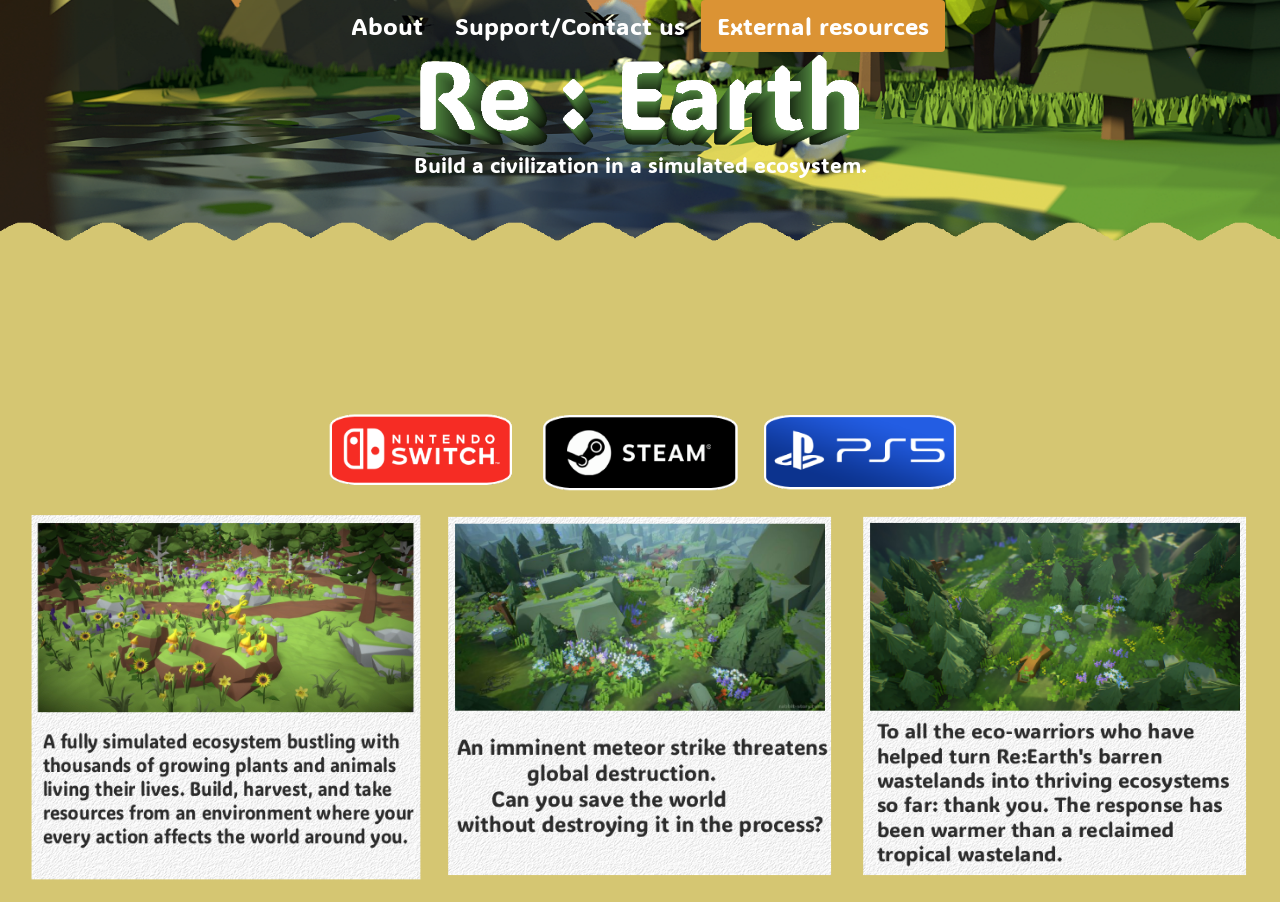
<file: index.html>
<!DOCTYPE html>
<html lang="en">
<head>
    <meta charset="UTF-8">
    <meta name="viewport" content="width=device-width, initial-scale=1.0">
    <title>Re:Earth</title>
    <link rel="preconnect" href="https://fonts.googleapis.com">
    <link rel="preconnect" href="https://fonts.gstatic.com" crossorigin>
    <link href="https://fonts.googleapis.com/css2?family=ADLaM+Display&display=swap" rel="stylesheet">
    <link rel="stylesheet" href="https://www.w3schools.com/w3css/4/w3.css">
    <link rel="stylesheet" href="style.css">
</head>
<body>
<div class="page">
    <div class="w3-top w3-center"> <!-- This is the code for the nav bar -->
      <div class="w3-bar" id="myNavbar">
        <a href="About.html" class="w3-bar-item w3-button" style="color: white;">About</a>

        <div class="dropdown">
          <button class="dropbtn"><i class="fa fa-user"></i> External resources</button>
          <div class="dropdown-content">
            <a href="https://www.chivecharities.nz/charity-type/environmental">Chive charities</a>
            <a href="https://www.onepercentcollective.org/charity/sustainable-coastlines">Sustainable coastlines</a>
            <a href="https://hopenz.org.nz/">Hope NZ</a>
          </div>
        </div>

        <a href="Support_Contact.html" class="w3-bar-item w3-button" style="color: white;"><i class="fa fa-th"></i> Support/Contact us</a>
      </div>
    </div>

    <div id="Logo-container" > <!-- Code for the logo -->
        <img src="images/Re_Earth_Logo.png" class="Logo" alt="Re-Earth-logo">
    </div>

    <div class=" w3-center w3-xlarge w3-container"> <!-- Text under the logo -->
        <p style="position: relative; top: -21px; font-size: 21px;">Build a civilization in a simulated ecosystem.</p>
    </div>

    <img src="images/BG-image_2.png" class="BG-image" alt="Background image"> <!-- These two images are the background image and lumpy thing in the front -->

    <img src="images/Diving_bar.png" class="Divider" alt="Sandy divider">

    <div class="button-row"> <!-- The row of clickable buttons -->
        <a href="https://www.nintendo.com/au/nintendo-eshop/?srsltid=AfmBOooNH5ndlp10lnuTW0T6DVHtIelOV6CK5hHVCsimKVdeHz7NZEo8" target="_blank" class="img-button">
            <img src="images/Nintendo-button.png" alt="Nintendo button">
        </a>

        <a href="https://store.steampowered.com/" target="_blank" class="img-button">
            <img src="images/Steam-button.png" alt="Steam button">
        </a>

        <a href="https://store.playstation.com/en-nz/category/113be60d-9fbb-4bc4-8d9e-c5169a776019/1" target="_blank" class="img-button">
            <img src="images/PS5-button.png" alt="PS5 button">
        </a>
    </div>

    <div class="image-row"> <!-- The row of gameplay images -->
        <img src="images/Description_1.png" class="image" alt="Gameplay image1">
        <img src="images/Description_2.png" class="image" alt="Gameplay image2">
        <img src="images/Description_3.png" class="image" alt="Gameplay image3">
    </div>
</div>
</body>
</html>
</file>
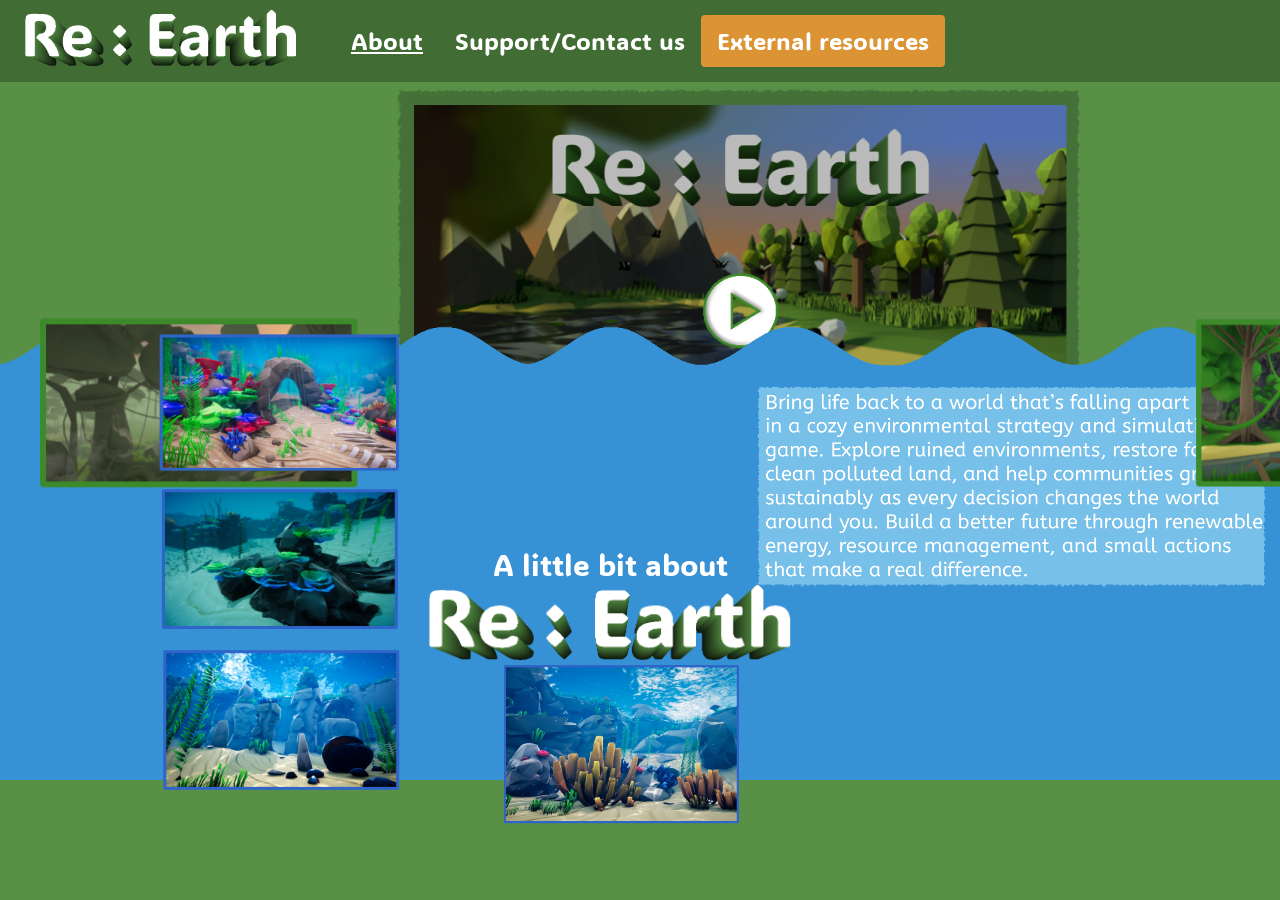
<file: About.html>
<!DOCTYPE html>
<html lang="en">
<head>
    <meta charset="UTF-8">
    <meta name="viewport" content="width=device-width, initial-scale=1.0">
    <title>Re:Earth About</title>
    <link rel="preconnect" href="https://fonts.googleapis.com">
    <link rel="preconnect" href="https://fonts.gstatic.com" crossorigin>
    <link href="https://fonts.googleapis.com/css2?family=ADLaM+Display&display=swap" rel="stylesheet">
    <link rel="stylesheet" href="https://www.w3schools.com/w3css/4/w3.css">
    <link rel="stylesheet" href="style-about.css">
</head>
<body>
<div class="w3-top bg-nav-green"> <!-- Code for the nav bar -->

  <div class="w3-bar custom-nav-flex" id="myNavbar">

    <div class="nav-zone-left">
      <a href="index.html" class="w3-bar-item w3-button nav-left-btn"><img src="images/Small-Logo.png" alt="Small Logo" class="img-logo"></a>
    </div>

    <div class="nav-zone-center">
      <a href="About.html" class="w3-bar-item" style="color: white;">About</a>
      <a href="Support_Contact.html" class="w3-bar-item w3-button" style="color: white;"><i class="fa fa-th"></i> Support/Contact us</a>
      <div class="dropdown">
           <button class="dropbtn"><i class="fa fa-user"></i> External resources</button>
           <div class="dropdown-content">
                <a href="https://www.chivecharities.nz/charity-type/environmental">Chive charities</a>
                <a href="https://www.onepercentcollective.org/charity/sustainable-coastlines">Sustainable coastlines</a>
                <a href="https://hopenz.org.nz/">Hope NZ</a>
           </div>
      </div>
    </div>

   <div class="nav-zone-right"></div>
  </div>
</div>

<img src="images/Fake_Vid_withtrail.png" class="Vid" alt="Re:Earth trailer video"> <!-- Three images are for the fake video, the about text, and the blue water background-->

<img src="images/About_Text.png" class="About_Text" alt="About text">

<div class=" w3-center w3-xlarge w3-container"> <!-- Text under the logo -->
    <p style="position: relative; top: 0.4em; left: -1em; font-size: 30px;">A little bit about</p>
</div>

<div id="Logo-container" > <!-- Code for the logo -->
    <img src="images/Re_Earth_Logo.png" class="Logo" alt="Re-Earth-logo">
</div>

<!-- images -->
<img src="images/Page2_image1.png" class="firstimage" alt="Gameplay image 1">

<img src="images/Page2_image2.png" class="secondimage" alt="Gameplay image 2">

<img src="images/Page2_image6.png" class="sixthimage" alt="Gameplay image 6">

<div class="image-row"> <!-- The row of gameplay images -->
    <img src="images/Page2_image3.png" class="image" alt="Gameplay image 3">
    <img src="images/Page2_image4.png" class="image" alt="Gameplay image 4">
    <img src="images/Page2_image5.png" class="image" alt="Gameplay image 5">
</div>

<img src="images/BlueBG-drop.png" class="Divider" alt="Blue waves backdrop">

</body>
</html>
</file>
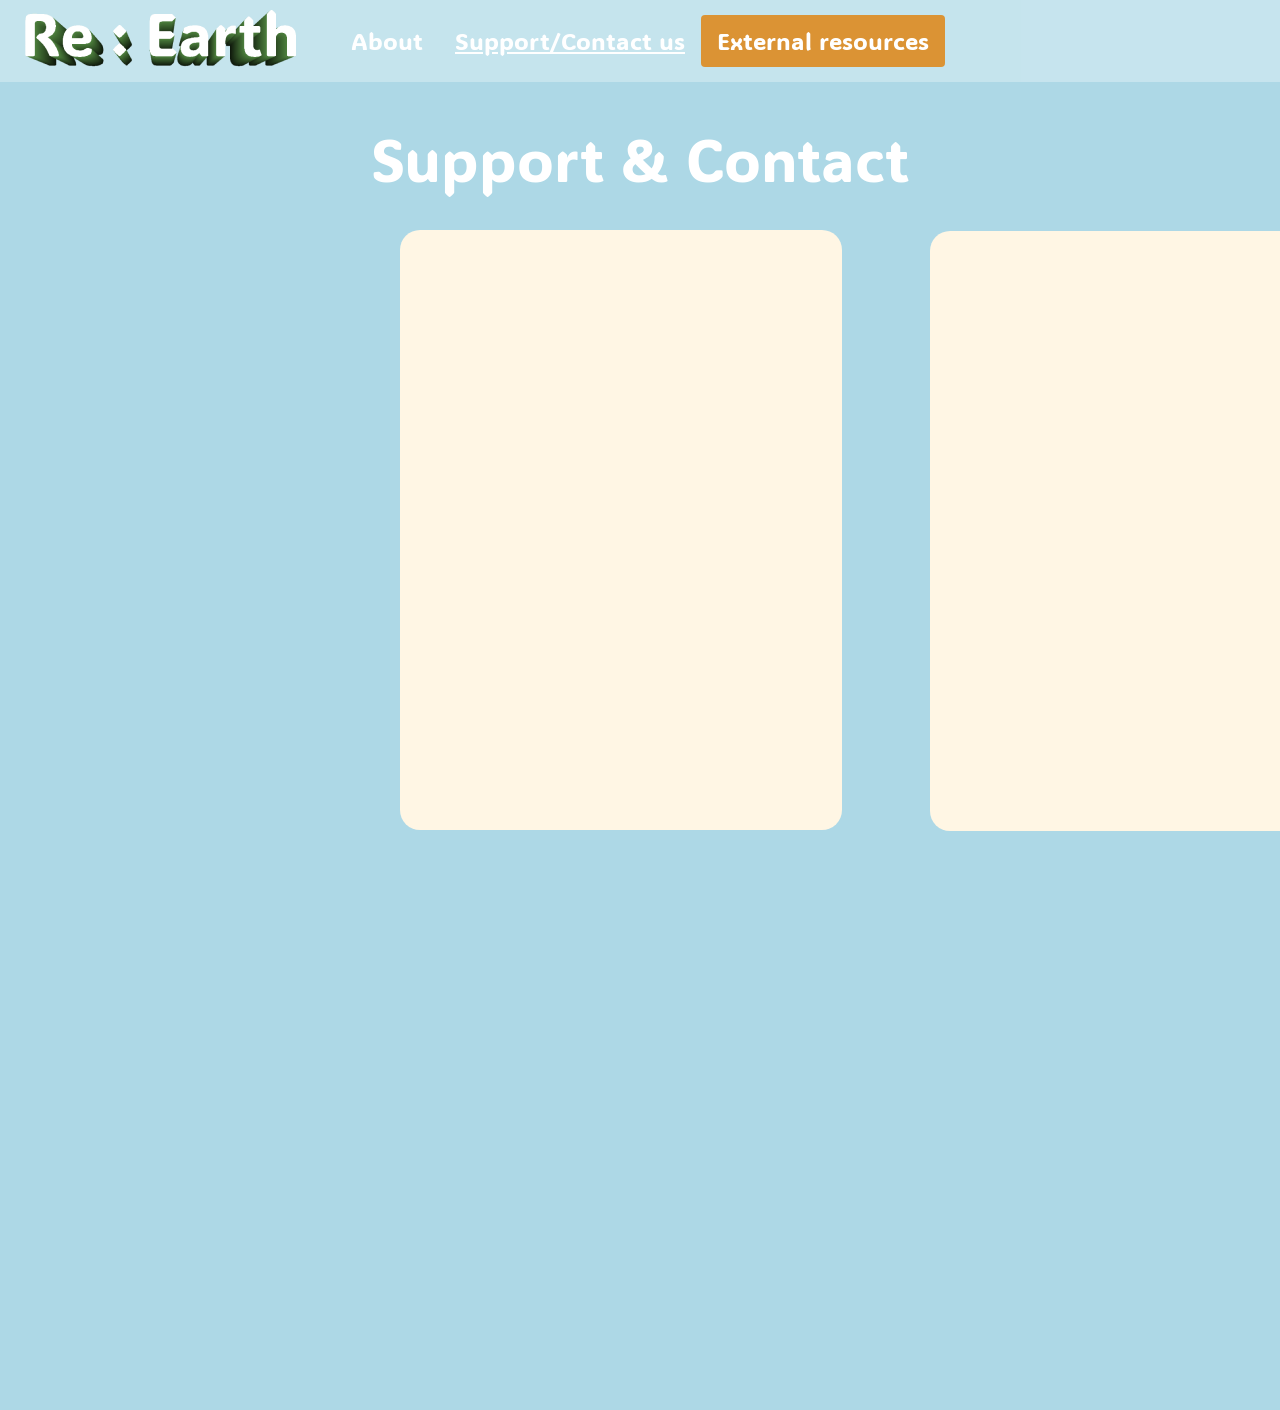
<file: Support_Contact.html>
<!DOCTYPE html>
<html lang="en">
<head>
    <meta charset="UTF-8">
    <meta name="viewport" content="width=device-width, initial-scale=1.0">
    <title>Re:Earth Support/Contact</title>
    <link rel="preconnect" href="https://fonts.googleapis.com">
    <link rel="preconnect" href="https://fonts.gstatic.com" crossorigin>
    <link href="https://fonts.googleapis.com/css2?family=ADLaM+Display&display=swap" rel="stylesheet">
    <link rel="stylesheet" href="https://www.w3schools.com/w3css/4/w3.css">
    <link rel="stylesheet" href="style-support_contact.css">
</head>
<body>

<div class="w3-top bg-nav-trans"> <!-- Code for the nav bar -->
  <div class="w3-bar custom-nav-flex" id="myNavbar">

    <div class="nav-zone-left">
      <a href="index.html" class="w3-bar-item w3-button nav-left-btn"><img src="images/Small-Logo.png" alt="Small Logo" class="img-logo"></a>
    </div>

    <div class="nav-zone-center">
      <a href="About.html" class="w3-bar-item w3-button" style="color: white;">About</a>
      <a href="Support_Contact.html" class="w3-bar-item" style="color: white;"><i class="fa fa-th"></i> Support/Contact us</a>
      <div class="dropdown">
           <button class="dropbtn"><i class="fa fa-user"></i> External resources</button>
           <div class="dropdown-content">
                <a href="https://www.chivecharities.nz/charity-type/environmental">Chive charities</a>
                <a href="https://www.onepercentcollective.org/charity/sustainable-coastlines">Sustainable coastlines</a>
                <a href="https://hopenz.org.nz/">Hope NZ</a>
           </div>
      </div>
    </div>

   <div class="nav-zone-right"></div>
  </div>
</div>

<div class=" w3-center w3-xlarge"> <!-- Text under the logo -->
    <p style="position: relative; top: 0.9em; left: 0em; font-size: 60px;">Support & Contact</p>
</div>

<div class="box_1"></div>
<div class="box_2"></div>

</body>
</html>
</file>
<file: style.css>
html, body { /* Sets the background colour of the page */
  margin: 0;
  height: 100%;
  overflow: hidden;
  background-color: #d5c672;
}

body, h1, h2, h3, h4, h5, h6, p, #myNavbar, a { /* Sets the font and the text colour */
    font-family: "ADLaM Display", monospace;
    color: white;
}

.adlam-display-regular { /* Font setup */
  font-family: "ADLaM Display", system-ui;
  font-weight: 400;
  font-style: normal;
}

/* Forces the bar container to sit on the very top of game background graphics */
.w3-top {
    z-index: 9999 !important;
}

/* Stops W3.css from cutting off the drop menu window */
#myNavbar {
    position: relative;
    z-index: 10000 !important;
    overflow: visible !important;
}

#myNavbar a { /* navbar font size */
    font-size: 24px;
}

/* Wrapper block inside your nav links */
.dropdown {
  position: relative;
  display: inline-block;
  vertical-align: middle;
}

/* The Blue Clickable/Hoverable Button */
.dropbtn {
  background-color: #db9334;
  color: white;
  padding: 8px 16px;
  font-size: 24px;
  font-family: "ADLaM Display", monospace;
  border: none;
  cursor: pointer;
  border-radius: 4px;
}

/* The Floating Menu Container Box */
.dropdown-content {
  display: none;
  position: absolute;
  top: 100%;
  left: 50%;
  transform: translateX(-50%);
  background-color: #ffffff;
  min-width: 220px;
  z-index: 10005 !important;
  border-radius: 4px;
}

/* Individual Links Inside The White Box Area */
.dropdown-content a {
  color: #333333 !important; /* Force black text against white background */
  padding: 12px 16px;
  text-decoration: none;
  display: block;
  font-size: 18px !important;
  text-align: left;
}

/* Changes gray level during a selection item highlight */
.dropdown-content a:hover {
  background-color: #f1f1f1;
}

/* Master triggers to fire up visual layout box on hover element state */
.dropdown:hover .dropdown-content {
  display: block !important;
}

.dropdown:hover .dropbtn {
  background-color: #c78530;
}

#Logo-container { /* Flexbox for the logo */
    display: flex;
    justify-content: center;
    margin-top: 55px;
    position: relative;
    z-index: 10;
}

.w3-container {
    position: relative;
    z-index: 10;
}

.Logo {
    width: 450px;
    height: auto;
}

.BG-image {
    position: fixed;
    top: 0;
    left: 0;
    width: 100vw;
    margin-top: -20vw;
    z-index: 1;
}

.Divider { /* Code for divider */
    position: fixed;
    top: 17vw;
    width: 100%;
    max-width: 100%;
    height: auto;
    z-index: 2;
}

.button-row { /* flexbox and additionals for clickable button row */
    display: flex;
    justify-content: center;
    gap: 20px;
    padding: 20px;
    position: relative;
    z-index: 100;
    margin-top: 11em;
}

.button-row a img {
    width: 200px;
    height: auto;
    display: block;
}

.image-row { /* flexbox and additionals for gameplay image row */
    display: flex;
    justify-content: center;
    gap: 20px;
    padding: 20px;
    position: relative;
    z-index: 100;
    margin-top: -2em;
}

.image-row img {
    width: 395px;
    height: auto;
    display: block;
}
</file>
<file: style-about.css>
html, body { /* Sets the background colour of the page */
  margin: 0;
  height: 100%;
  overflow: hidden;
  background-color: #589046;
}

body, h1, h2, h3, h4, h5, h6, p, #myNavbar, a { /* Sets the font and the text colour */
    font-family: "ADLaM Display", monospace;
    color: white;
}

.adlam-display-regular { /* Font setup */
  font-family: "ADLaM Display", system-ui;
  font-weight: 400;
  font-style: normal;
}

.bg-nav-green { /* Background colour for Nav bar */
    background-color: #416d34;
     overflow: visible !important;
}

#myNavbar, #Logo-container, .w3-container {
    position: relative;
    z-index: 200;
     overflow: visible !important;
}

#myNavbar a {
    font-size: 24px;
}
 /* Flexbox code for nav-bar */
.custom-nav-flex {
    display: flex !important;
    align-items: center;
    justify-content: space-between;
    width: 100%;
}

.nav-zone-left, .nav-zone-right {
    flex: 1;
    display: flex;
}

.nav-zone-left {
    justify-content: flex-start;
}

.nav-zone-right {
    justify-content: flex-end;
}

.nav-zone-center {
    display: flex;
    justify-content: center;
    flex-wrap: nowrap;
}
/* Shifts the position of the dropdown menu */
.dropdown {
  position: relative;
  display: inline-block;
  vertical-align: middle;
}

/* The Blue Clickable/Hoverable Button */
.dropbtn {
  background-color: #db9334;
  color: white;
  padding: 8px 16px;
  font-size: 24px;
  font-family: "ADLaM Display", monospace;
  border: none;
  cursor: pointer;
  border-radius: 4px;
}

/* The Floating Menu Container Box */
.dropdown-content {
  display: none;
  position: absolute;
  top: 100%;
  left: 50%;
  transform: translateX(-50%);
  background-color: #ffffff;
  min-width: 220px;
  z-index: 10005 !important;
  border-radius: 4px;
}

/* Individual Links Inside The White Box Area */
.dropdown-content a {
  color: #333333 !important; /* Force black text against white background */
  padding: 12px 16px;
  text-decoration: none;
  display: block;
  font-size: 18px !important;
  text-align: left;
}

/* Changes gray level during a selection item highlight */
.dropdown-content a:hover {
  background-color: #f1f1f1;
}

/* Master triggers to fire up visual layout box on hover element state */
.dropdown:hover .dropdown-content {
  display: block !important;
}

/* Changes the colour of the dropdown button when hovered over */
.dropdown:hover .dropbtn {
  background-color: #c78530;
}

.Vid {
    position: relative;
    left: 30%;
    width: 50em;
    height: auto;
    margin-top: 5em;
}

.About_Text {
    position: fixed;
    left: 59vw;
    width: 40vw;
    height: auto;
    margin-top: 30vw;
    z-index: 1;
}

#Logo-container {
    display: flex;
    justify-content: center;
    margin-top: -20px;
    left: -2em;
    position: relative;
    z-index: 10;
}
.Logo {
    width: 370px;
    height: auto;
}

.firstimage {
    position: relative;
    z-index: 1;
    left: 3vw;
    top: -27vw;
    width: 25%;
    height: auto;
}

.secondimage {
    position: relative;
    z-index: 1;
    left: 23cm;
    top: -27vw;
    width: 25%;
    height: auto;
}

.sixthimage {
    position: fixed;
    z-index: 1;
    left: 39vw;
    width: 19%;
    height: auto;
}

.image-row {
    display: flex;
    flex-direction: column;
    justify-content: center;
    gap: 10px;
    padding: 20px;
    position: relative;
    z-index: 100;
    margin-top: -35em;
    left: 9em;
}

.image-row img {
    width: 260px;
    max-width: 20%;
    height: auto;
    display: block;
}

.Divider {
    position: fixed;
    top: 4.7vw;
    left: 0vw;
    width: 100%;
    max-width: 100%;
    height: auto;
    z-index: 0;
}
</file>
<file: style-support_contact.css>
html, body {
  margin: 0;
  height: 100%;
  overflow: hidden;
  background-color: lightblue;
}

body, h1, h2, h3, h4, h5, h6, p, #myNavbar, a {
    font-family: "ADLaM Display", monospace;
    color: white;
}

.adlam-display-regular {
  font-family: "ADLaM Display", system-ui;
  font-weight: 400;
  font-style: normal;
}

.bg-nav-trans {
    background-color: rgb(255 255 255 / 0.3);
     overflow: visible !important;
}

#myNavbar, #Logo-container, .w3-container {
    position: relative;
    z-index: 200;
     overflow: visible !important;
}

#myNavbar a {
    font-size: 24px;
}

.custom-nav-flex {
    display: flex !important;
    align-items: center;
    justify-content: space-between;
    width: 100%;
}

.nav-zone-left, .nav-zone-right {
    flex: 1;
    display: flex;
}

.nav-zone-left {
    justify-content: flex-start;
}

.nav-zone-right {
    justify-content: flex-end;
}

.nav-zone-center {
    display: flex;
    justify-content: center;
    flex-wrap: nowrap;
}
/* Shifts the position of the dropdown menu */
.dropdown {
  position: relative;
  display: inline-block;
  vertical-align: middle;
}

/* The Blue Clickable/Hoverable Button */
.dropbtn {
  background-color: #db9334;
  color: white;
  padding: 8px 16px;
  font-size: 24px;
  font-family: "ADLaM Display", monospace;
  border: none;
  cursor: pointer;
  border-radius: 4px;
}

/* The Floating Menu Container Box */
.dropdown-content {
  display: none;
  position: absolute;
  top: 100%;
  left: 50%;
  transform: translateX(-50%);
  background-color: #ffffff;
  min-width: 220px;
  z-index: 10005 !important;
  border-radius: 4px;
}

/* Individual Links Inside The White Box Area */
.dropdown-content a {
  color: #333333 !important; /* Force black text against white background */
  padding: 12px 16px;
  text-decoration: none;
  display: block;
  font-size: 18px !important;
  text-align: left;
}

/* Changes gray level during a selection item highlight */
.dropdown-content a:hover {
  background-color: #f1f1f1;
}

/* Master triggers to fire up visual layout box on hover element state */
.dropdown:hover .dropdown-content {
  display: block !important;
}

/* Changes the colour of the dropdown button when hovered over */
.dropdown:hover .dropbtn {
  background-color: #c78530;
}

.box_1 {
    width: 442px;
    height: 600px;
    background-color: #fff6e4;
    transform:  translate(400px, 20px);
    border-radius: 20px;
}

.box_2 {
    width: 50em;
    height: 40em;
    background-color: #fff6e4;
    transform:  translate(62em, -38.6em);
    border-radius: 20px;
}
</file>
